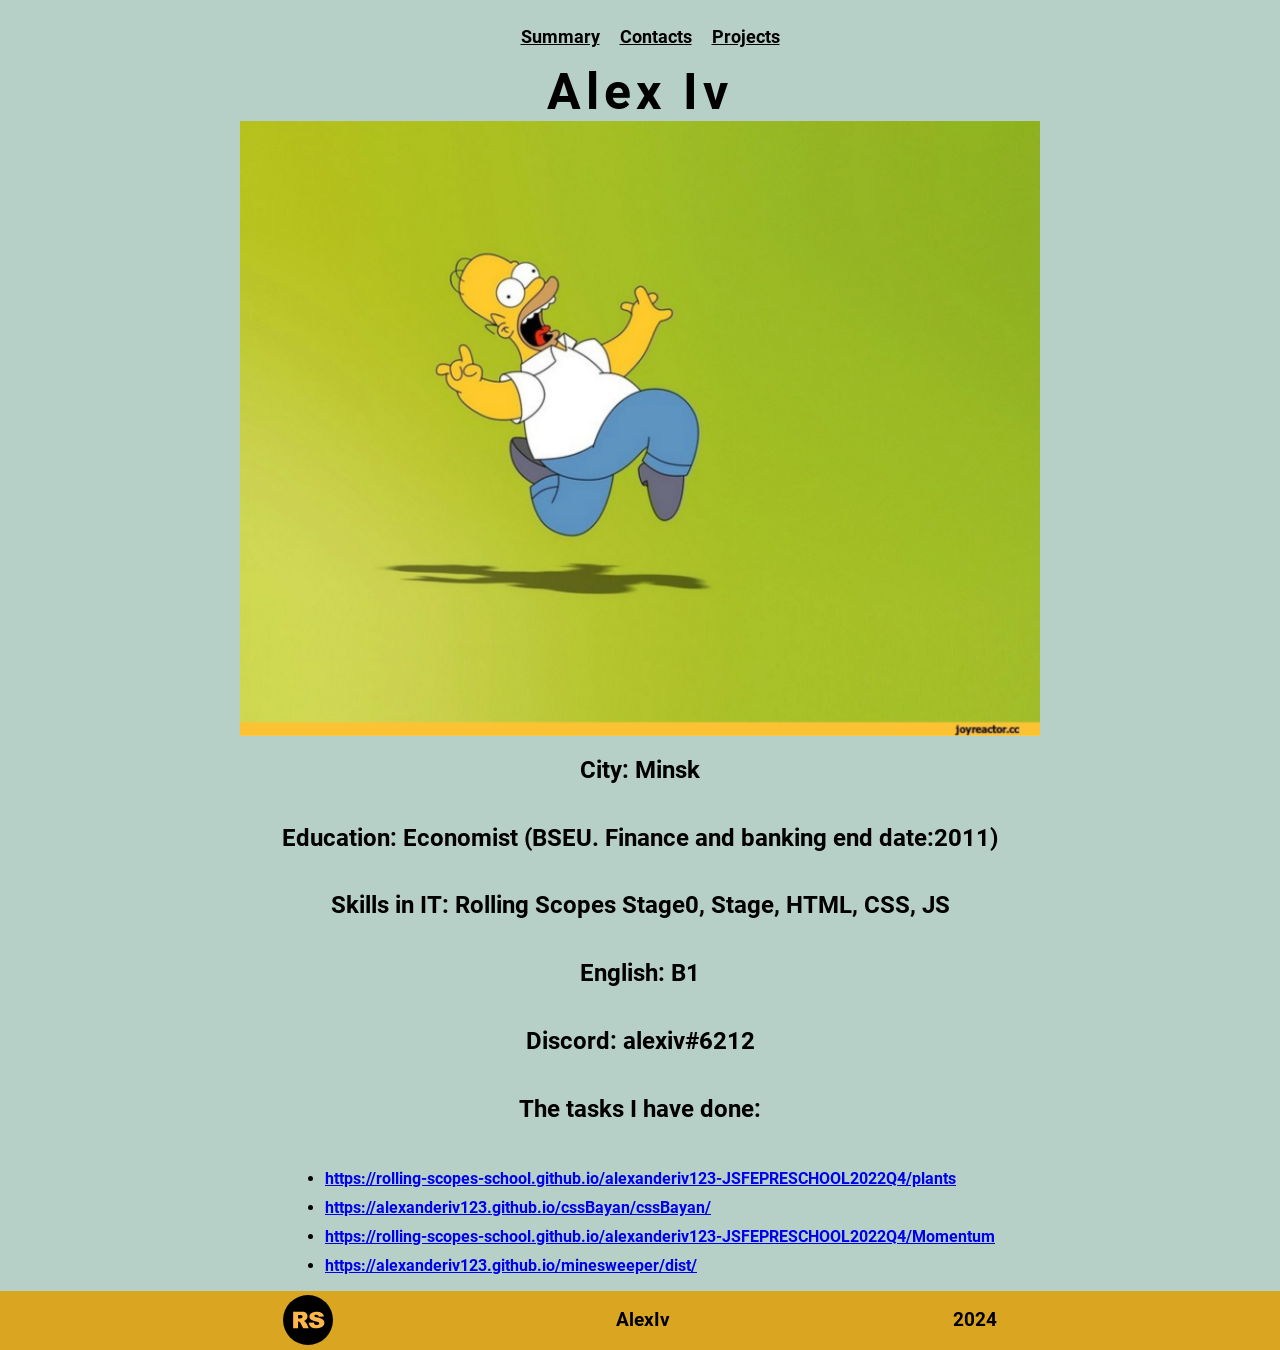
<file: index.html>
<!DOCTYPE html>
<html lang="en">
<head>
  <meta charset="UTF-8">
  <meta name="viewport" content="width=device-width, initial-scale=1.0">
  <link rel="stylesheet" href="style.css">
  <link rel="icon" href="./assets/avatar.ico">
  <title>AlexIv</title>
</head>
<body>
  <header class="header">
    <div class="container">
     <nav class="nav">
      <ul class="nav-list">
        <li class="nav-item"><a href="#summary" class="nav-link">Summary</a></li>
        <li class="nav-item"><a href="#contacts" class="nav-link">Contacts</a></li>
        <li class="nav-item"><a href="#projects" class="nav-link">Projects</a></li>
      </ul>
     </nav>
    </div>
  </header>
  <main class="main">
    <div class="container">
      <section class="section" id="summary">
        <h1 class="h1">Alex Iv</h1>
        <img id="avatar" src="assets/avatar.png" alt="Happy Homer!">
        <h2>City: Minsk</h2>
        <h2>Education: Economist (BSEU. Finance and banking end date:2011)</h2>
        <h2>Skills in IT: Rolling Scopes Stage0, Stage, HTML, CSS, JS</h2>
        <h2>English: B1</h2>
      </section>
      <section class="section" id="contacts">
        <h2>Discord: alexiv#6212</h2>
      </section>
      <section class="section" id="projects">
        <h2>The tasks I have done:</h2>
        <ul class="projects-list">
          <li class="projects-item">
            <a class="projects-link" href="https://rolling-scopes-school.github.io/alexanderiv123-JSFEPRESCHOOL2022Q4/plants">https://rolling-scopes-school.github.io/alexanderiv123-JSFEPRESCHOOL2022Q4/plants</a>
          </li>
          <li class="projects-item">
            <a class="projects-link" href="https://alexanderiv123.github.io/cssBayan/cssBayan/">https://alexanderiv123.github.io/cssBayan/cssBayan/</a>
          </li>
          <li class="projects-item">
            <a class="projects-link" href="https://rolling-scopes-school.github.io/alexanderiv123-JSFEPRESCHOOL2022Q4/Momentum">https://rolling-scopes-school.github.io/alexanderiv123-JSFEPRESCHOOL2022Q4/Momentum</a>
          </li>
          <li class="projects-item">
            <a class="projects-link" href="https://alexanderiv123.github.io/minesweeper/dist/">https://alexanderiv123.github.io/minesweeper/dist/</a>
          </li>
        </ul>
      </section>
    </div>
  </main>
  <footer class="footer">
    <div class="container footer-container">
      <a class="rs-link" href="https://rs.school/courses/javascript-ru"><img src="assets/rs.svg" alt="Log"></a>
      <a class="footer-link" href="https://github.com/AlexanderIv123"><h3>AlexIv</h3></a>
      <h3>2024</h3>
    </div>
  </footer>
</body>
</html>
</file>
<file: style.css>
@font-face {
  font-family: Roboto;
  src: url(/rsschool-cv/assets/fonts/Roboto/Roboto-Medium.ttf);
  font-weight: 300;
}

@font-face {
  font-family: Roboto;
  src: url(assets/fonts/Roboto/Roboto-Bold.ttf);
  font-weight: 600;
}

* {
  box-sizing: border-box;
}

html{
  scroll-behavior: smooth;
}
body{
  min-height: 100vh;
  display: flex;
  flex-direction: column;
  justify-content: space-between;
  font-family: 'Roboto';
  font-weight: 600;
  margin: 0;
  padding: 0;
  background-color: rgb(183, 208, 199);
}
.container{
  display: flex;
  flex-direction: column;
  justify-content: space-between;
  align-items: center;
  max-width: 1440px;
  margin: 0 auto;
}

.main{
}

.nav-list{
  display: flex;
  justify-content: center;
  align-items: center;
  list-style: none;
}

.nav-item{
  padding-right: 20px;
}

.nav-link{
  font-size: large;
  color: black;
}
.nav-link:hover{
  color: peru;
  text-decoration: none;
  transition: color 1s;
}

#avatar{
max-width: 800px;
}

.h1{
  letter-spacing: 0.1em;
  font-size: 50px;
  margin: 0;
}

.section{
  display: flex;
  flex-direction: column;
  align-items: center;
}

@media (max-width: 768px) {
  .container {
    max-width: 768px;
  }
  #avatar{
    max-width: 768px;
  }
}

li{
  padding-top: 10px;
}

.projects-link:hover{
  color: dodgerblue;
}

.footer{
  background-color: goldenrod;
  }

.footer-container{
  flex-direction: row;
  justify-content: space-evenly;
}

.footer-link{
  text-decoration: none;
  color: black;
}

.footer-link:hover{
  color: blue;
}

.rs-link{
width: 50px;
height: 50px;
}
</file>
